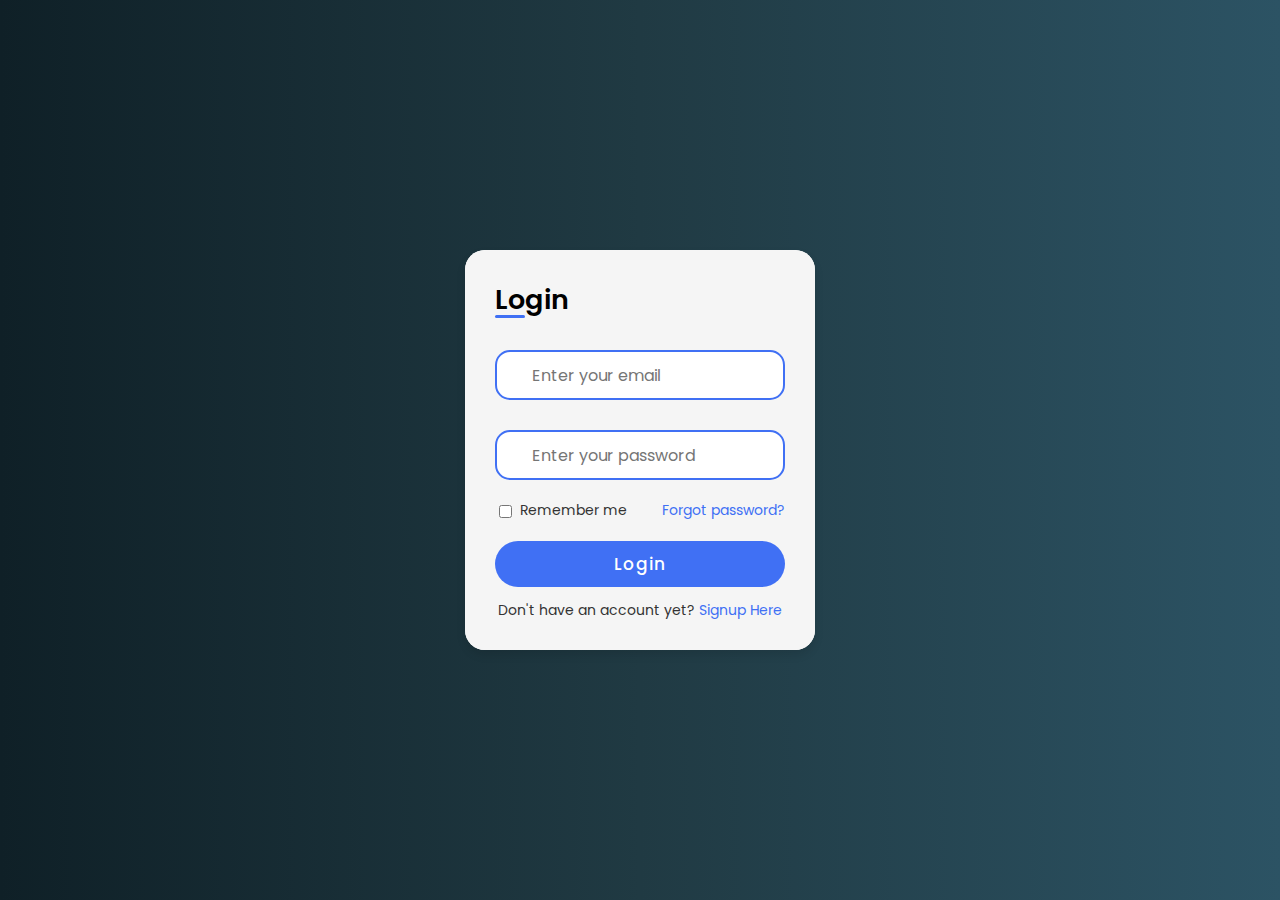
<file: Login authentication/index.html>
<!DOCTYPE html>
<html lang="en">
<head>
    <meta charset="UTF-8">
    <meta http-equiv="X-UA-Compatible" content="IE=edge">
    <meta name="viewport" content="width=device-width, initial-scale=1.0">
    <title>login-form</title>
    <link rel="stylesheet" href="https://unicons.iconscout.com/release/v4.0.0/css/line.css">
    <script src="script.js" defer></script>
    <link rel="stylesheet" href="style.css">

    <!--<title>Login & Registration Form</title>-->
</head>
<body>

    <div class="container">
        <div class="forms">
            <div class="form login">
                <span class="title">Login</span>
                <form action="#" id="form" >
                    <div class="input-field">
                        <input id="email" name="email" type="text" placeholder="Enter your email">
                        <i class="uil uil-envelope icon"></i>
                        <div class="error"></div>
                    </div>
                    <div class="input-field">
                        <input id="password" name="password" type="password" class="password" placeholder="Enter your password">
                        <i class="uil uil-lock icon"></i>
                        <i class="uil uil-eye-slash showHidePw"></i>
                        <div class="error"></div>
                    </div>

                    <div class="checkbox-text">
                        <div class="checkbox-content">
                            <input type="checkbox" id="logCheck">
                            <label for="logCheck" class="text">Remember me</label>
                        </div>

                        <a href="#" class="text">Forgot password?</a>
                    </div>

                    <button type="submit">Login</button>
                   <div class="no-account">
                     <span class="text">Don't have an account yet?
                        <a href="#" class="text signup-link">Signup Here</a>
                    </span>
                  </div>
              </div>
        </div>
    </div>

</body>
</html>
</file>
<file: Login authentication/style.css>
@import url('https://fonts.googleapis.com/css2?family=Poppins:wght@300;400;500;600;700&display=swap');

*{
    margin: 0;
    padding: 0;
    box-sizing: border-box;
    font-family: 'Poppins', sans-serif;
}

body{
    height: 100vh;
    display: flex;
    align-items: center;
    justify-content: center;
    background:linear-gradient(to right, #0f2027, #203a43, #2c5364);
}

.container{
    position: relative;
    max-width: 350px;
    width: 100%;
    background: #fff;
    border-radius: 20px;
    box-shadow: 0 5px 10px rgba(0, 0, 0, 0.1);
    overflow: hidden;
    margin: 0 20px;
}

.container .forms{
    display: flex;
    align-items: center;
    height: 400px;
    width: 200%;
    transition: height 0.2s ease;
}


.container .form{
    height: 100%;
    width: 50%;
    padding: 30px;
    background-color:  whitesmoke;
    transition: margin-left 0.18s ease;
}

.container.active .forms{
    height: 615px;
}
.container .form .title{
    position: relative;
    font-size: 27px;
    font-weight: 600;
}

.form .title::before{
    content: '';
    position: absolute;
    left: 0;
    bottom: 0;
    height: 3px;
    width: 30px;
    background-color: #4070f4;
    border-radius: 25px;
}

.input-field {
    display: flex;
    flex-direction: column;
}

.form .input-field{
    position: relative;
    height: 50px;
    width: 100%;
    margin-top: 30px;
}

.input-field input{
    position: absolute;
    height: 100%;
    width: 100%;
    padding: 0 35px;
    font-size: 16px;
    border: 2px solid #4070f4;
    display: block;
    border-radius: 15px;
    transition: all 0.2s ease;
}


.input-field input:focus {
    outline: 1px;
}

.input-field i{
  padding-left: 2px;
    position: absolute;
    top: 50%;
    transform: translateY(-50%);
    color: #999;
    font-size: 23px;
    transition: all 0.2s ease;
}

.input-field input:is(:focus, :valid) ~ i{
    color: #4070f4;
}

.input-field i.icon{
    left: 0;
}
.input-field i.showHidePw{
    right: 0;
    cursor: pointer;
    padding: 10px;
}

.form .checkbox-text{
    display: flex;
    align-items: center;
    justify-content: space-between;
    margin-top: 20px;
}

.checkbox-text .checkbox-content{
    display: flex;
    align-items: center;
}

.checkbox-content input{
    margin: 0 8px -2px 4px;
    accent-color: #4070f4;
}

.form .text{
    color: #333;
    font-size: 14px;
}

.form a.text{
    color: #4070f4;
    text-decoration: none;
}
.form a:hover{
    text-decoration: underline;
}

.form button{
  margin-top: 20px;
  margin-bottom: 10px;
}

.form button{
    border: none;
    color: #fff;
    font-size: 17px;
    font-weight: 500;
    padding: 10px;
    letter-spacing: 1px;
    border-radius: 30px;
    background-color: #4070f4;
    cursor: pointer;
    transition: all 0.3s ease;
		width: 100%;
}

button:hover{
    background: linear-gradient(to right, #00AAFF, #00FF6C);
}

.input-field .error {
  margin-top: 60px;
  font-size: 20px;
  text-align: center;
}

.form .no-account{
    margin-top: 0;
    text-align: center;
}

.input-field input:focus {
    outline: 0;
}

.input-field.success input {
    border-color: #09c372;
}

.input-field .error input {
    border-color: #ff3860;
}

.input-field .error {
    color: #ff3860;
    font-size: 12px;
    height: 10px;
    margin-top: 50px;
    align-self: flex-start;
}
</file>
